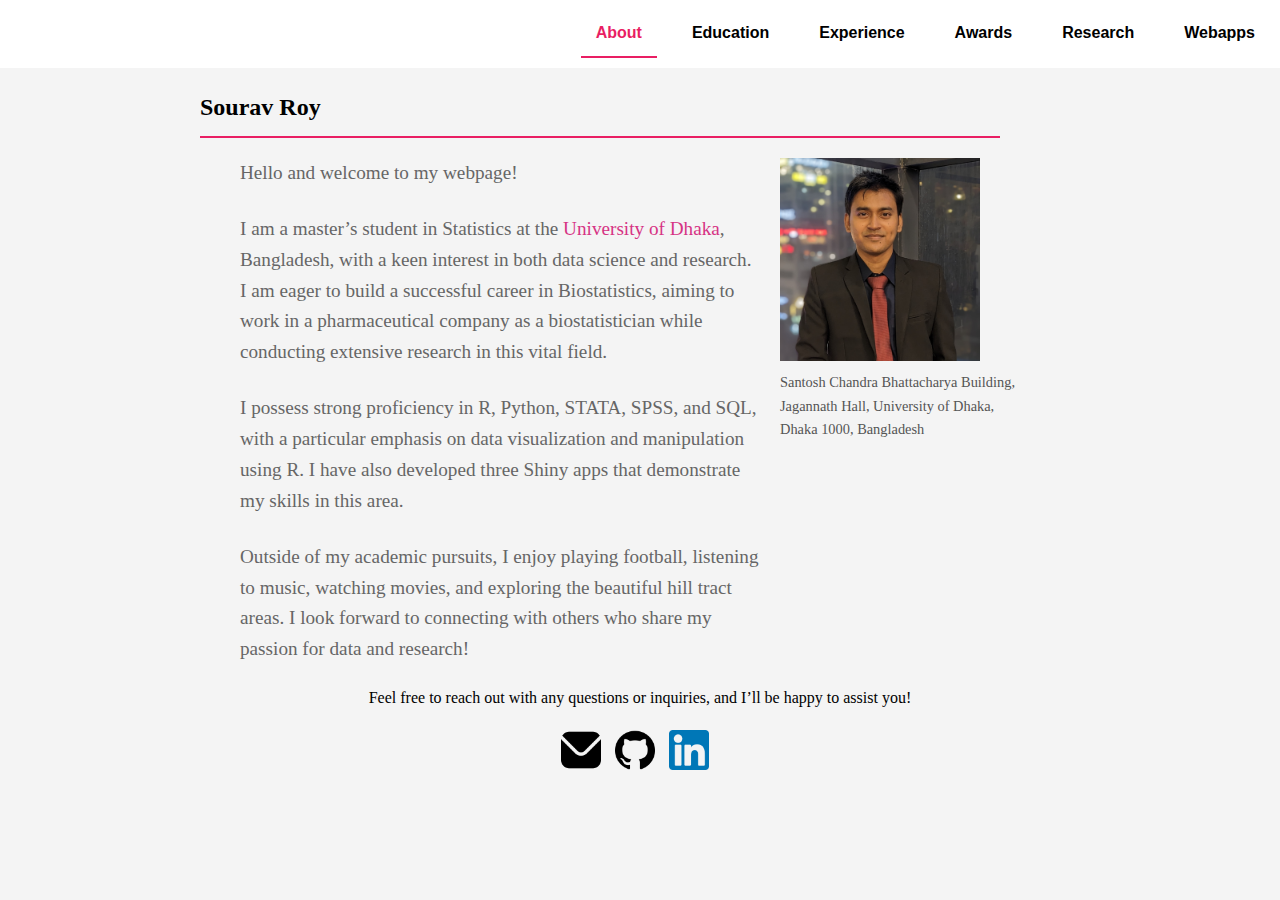
<file: index.html>
<!DOCTYPE html>
<html lang="en">
<head>
    <meta charset="UTF-8">
    <meta name="viewport" content="width=device-width, initial-scale=1.0">
    <title>Sourav Roy</title>
    <link rel="stylesheet" href="styles.css">
    <link rel="icon" href="cv.png" type="image">
</head>

<body>
    <nav>
        <ul class="menu">
            <li><a href="#" class="active">About</a></li>
            <li><a href="./education">Education</a></li>
            <li><a href="./experience">Experience</a></li>
            <li><a href="./award">Awards</a></li>
            <li><a href="./research">Research</a></li>
            <li><a href="./webapps">Webapps</a></li>
        </ul>
    </nav>

    <section class="name">
        <h2>Sourav Roy</h2>
    </section>

    <main>
        <section class="main-content">
            <!-- Left Column: Text Content -->
            <div class="left-column">
                <div class="intro">
                    <p>Hello and welcome to my webpage!</p> <br>
                    <p>I am a master’s student in Statistics at the <a href="https://www.du.ac.bd/">University of Dhaka</a>, 
                    Bangladesh, with a keen interest in both data science and research. I am eager to build a successful 
                    career in Biostatistics, aiming to work in a pharmaceutical company as a biostatistician while conducting 
                    extensive research in this vital field.</p> <br>

                    <p>I possess strong proficiency in R, Python, STATA, SPSS, and SQL, with a particular emphasis on data 
                    visualization and manipulation using R. I have also developed three Shiny apps that demonstrate my 
                    skills in this area.</p> <br>
                        
                    <p>Outside of my academic pursuits, I enjoy playing football, listening to music, watching movies, and 
                    exploring the beautiful hill tract areas. I look forward to connecting with others who share my passion 
                    for data and research!</p>
                </div>
            </div>

            <!-- Right Column: Image and Contact -->
            <div class="right-column">
                <figure>
                    <img src="roy2.jpg" alt="Sourav Roy Photo" class="profile-photo">
                    <figcaption>
                        <div class="contact">
                            <p>Santosh Chandra Bhattacharya Building, Jagannath Hall, University of Dhaka,<br> Dhaka 1000, Bangladesh</p>
                        </div>
                    </figcaption>
                </figure>
            </div>
        </section>

        <!-- Social Media Icons -->
        <section class="social-icons">
            <div>
                Feel free to reach out with any questions or inquiries, and I’ll be happy to assist you!
            </div>
        </section>

        <section class="social-icons">
            <div>
                <a href="mailto:souravroytang@gmail.com"><img src="envelope.png" alt="Email"></a>
                <a href="https://github.com/roystat36"><img src="github.png" alt="GitHub"></a>
                <a href="https://www.linkedin.com/in/sourav-roy-stat67/"><img src="linkedin.png" alt="LinkedIn"></a>    
            </div>
        </section>
    </main>
</body>
</html>
</file>
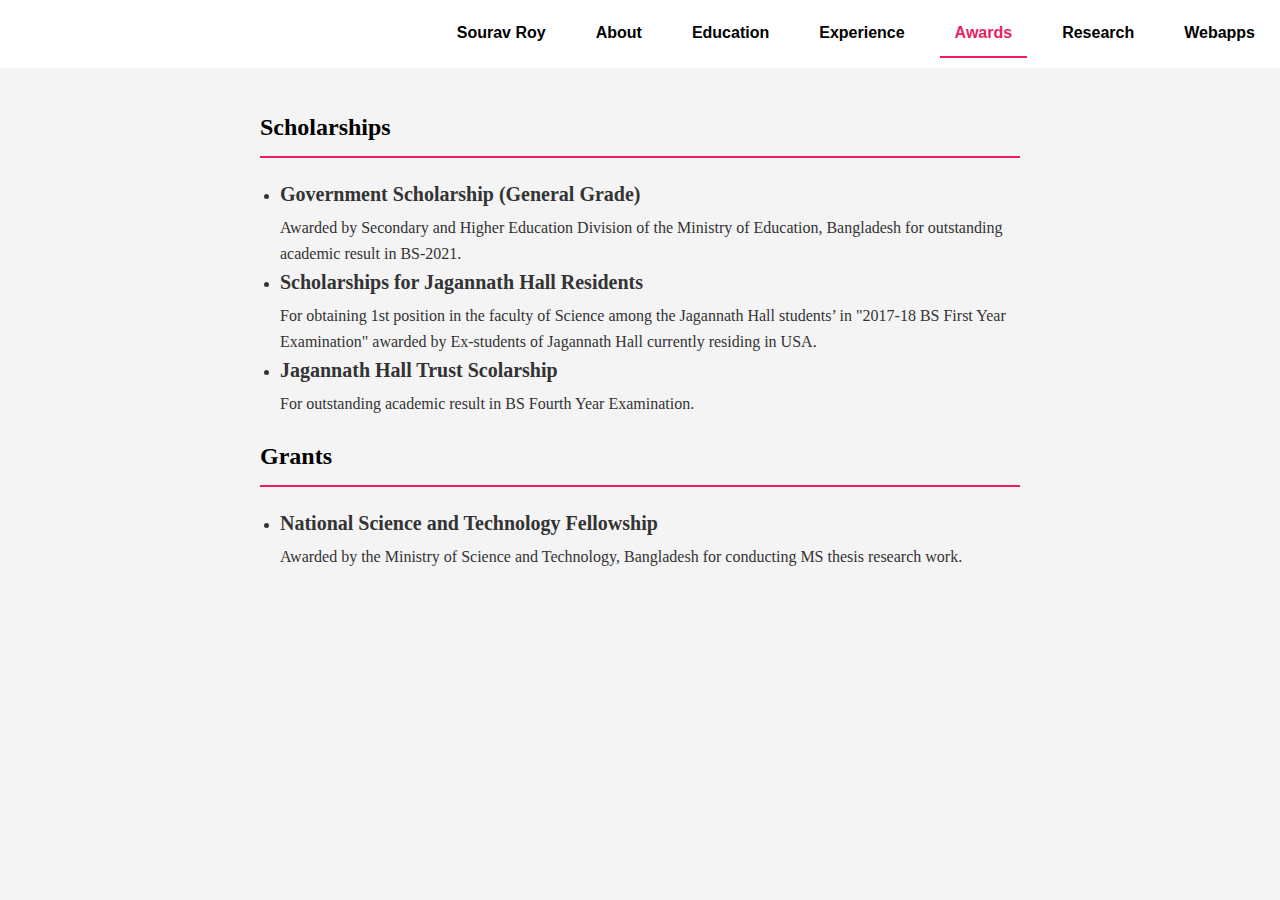
<file: award.html>
<!DOCTYPE html>
<html lang="en">
<head>
    <meta charset="UTF-8">
    <meta name="viewport" content="width=device-width, initial-scale=1.0">
    <title>Awards | Roy</title>
    <link rel="stylesheet" href="award.css">
    <link rel="icon" href="cv.png" type="image">
</head>
<body>
        <nav>
            <ul class="menu">
                <li><a href="./">Sourav Roy</a></li>
                <li><a href="./">About</a></li>
                <li><a href="./education">Education</a></li>
                <li><a href="./experience">Experience</a></li>
                <li><a href="#" class="active">Awards</a></li>
                <li><a href="./research">Research</a></li>
                <li><a href="./webapps">Webapps</a></li>
            </ul>
        </nav>

    <main>
        <section class="experience">
            <h2>Scholarships</h2>
            <div class="experience-details">
                <ul>
                    <li>
                        <h3>Government Scholarship (General Grade)</h3>
                Awarded by Secondary and Higher Education Division of the Ministry of Education, Bangladesh for
                outstanding academic result in BS-2021.
                    </li>

                    <li>
                        <h3>Scholarships for Jagannath Hall Residents</h3>
                        For obtaining 1st position in the faculty of Science among the Jagannath Hall students’ in "2017-18
                        BS First Year Examination" awarded by Ex-students of Jagannath Hall currently residing in USA.
                    </li>

                    <li>
                        <h3>Jagannath Hall Trust Scolarship</h3>
                        For outstanding academic result in BS Fourth Year Examination.        
                    </li>
                </ul>
            </div>
        </section>

        <section class="experience">
            <h2>Grants</h2>
            <div class="experience-details">
                <ul>
                    <li>
                        <h3>National Science and Technology Fellowship</h3>
                        Awarded by the Ministry of Science and Technology, Bangladesh for conducting MS thesis research work.
                    </li>
                </ul>
            </div>
        </section>
    </main>
</body>
</html>
</file>
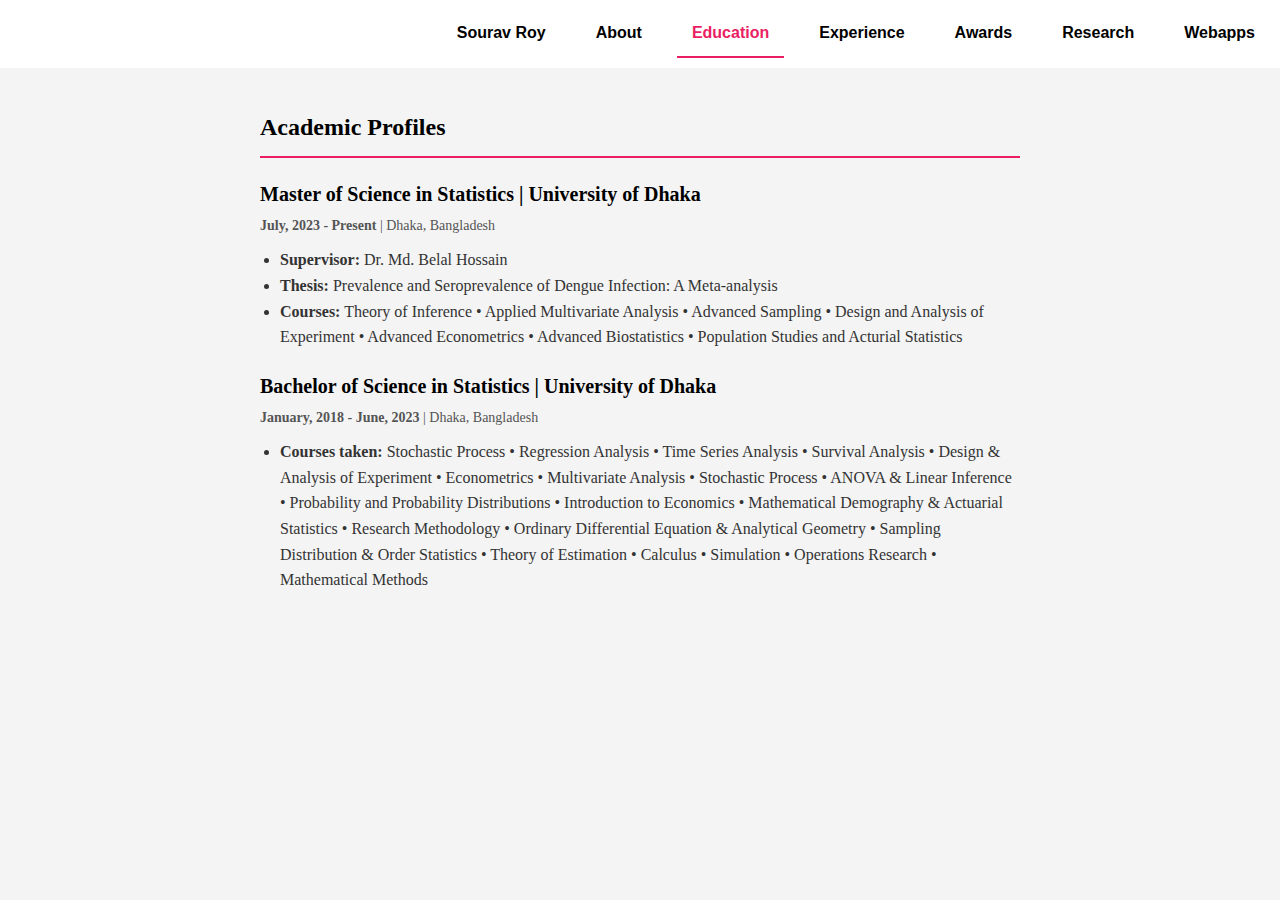
<file: education.html>
<!DOCTYPE html>
<html lang="en">
<head>
    <meta charset="UTF-8">
    <meta name="viewport" content="width=device-width, initial-scale=1.0">
    <title>Education | Roy</title>
    <link rel="stylesheet" href="education.css">
    <link rel="icon" href="cv.png" type="image">
</head>
<body>

        <nav>
            <ul class="menu">
                <li><a href="./">Sourav Roy</a></li>
                <li><a href="./">About</a></li>
                <li><a href="#" class="active">Education</a></li>
                <li><a href="./experience">Experience</a></li>
                <li><a href="./award">Awards</a></li>
                <li><a href="./research">Research</a></li>
                <li><a href="./webapps">Webapps</a></li>
            </ul>
        </nav>


    <main>
        <section class="education">
            <h2>Academic Profiles</h2>
            <div class="education-details">
                <h3>Master of Science in Statistics | University of Dhaka</h3>
                <p><strong>July, 2023 - Present</strong> | Dhaka, Bangladesh</p>
                <ul>
                    <li><strong>Supervisor:</strong> Dr. Md. Belal Hossain</li>
                    <li><strong>Thesis:</strong> Prevalence and Seroprevalence of Dengue Infection: A Meta-analysis</li>
                    <li><strong>Courses:</strong> Theory of Inference • Applied Multivariate Analysis • Advanced Sampling • Design and Analysis of Experiment • Advanced Econometrics • Advanced Biostatistics • Population Studies and Acturial Statistics</li>
                </ul>
            </div>
            <div class="education-details">
                <h3>Bachelor of Science in Statistics | University of Dhaka</h3>
                <p><strong>January, 2018 - June, 2023</strong> | Dhaka, Bangladesh</p>
                <ul>
                    <li><strong>Courses taken:</strong>  Stochastic Process • Regression Analysis • Time Series Analysis • Survival Analysis • Design & Analysis of Experiment • Econometrics • Multivariate Analysis • Stochastic Process • ANOVA & Linear Inference • Probability and Probability Distributions • Introduction to Economics • Mathematical Demography & Actuarial Statistics • Research Methodology • Ordinary Differential Equation & Analytical Geometry • Sampling Distribution & Order Statistics • Theory of Estimation • Calculus • Simulation • Operations Research • Mathematical Methods</li>
                </ul>
            </div>
        </section>
    </main>

</body>
</html>
</file>
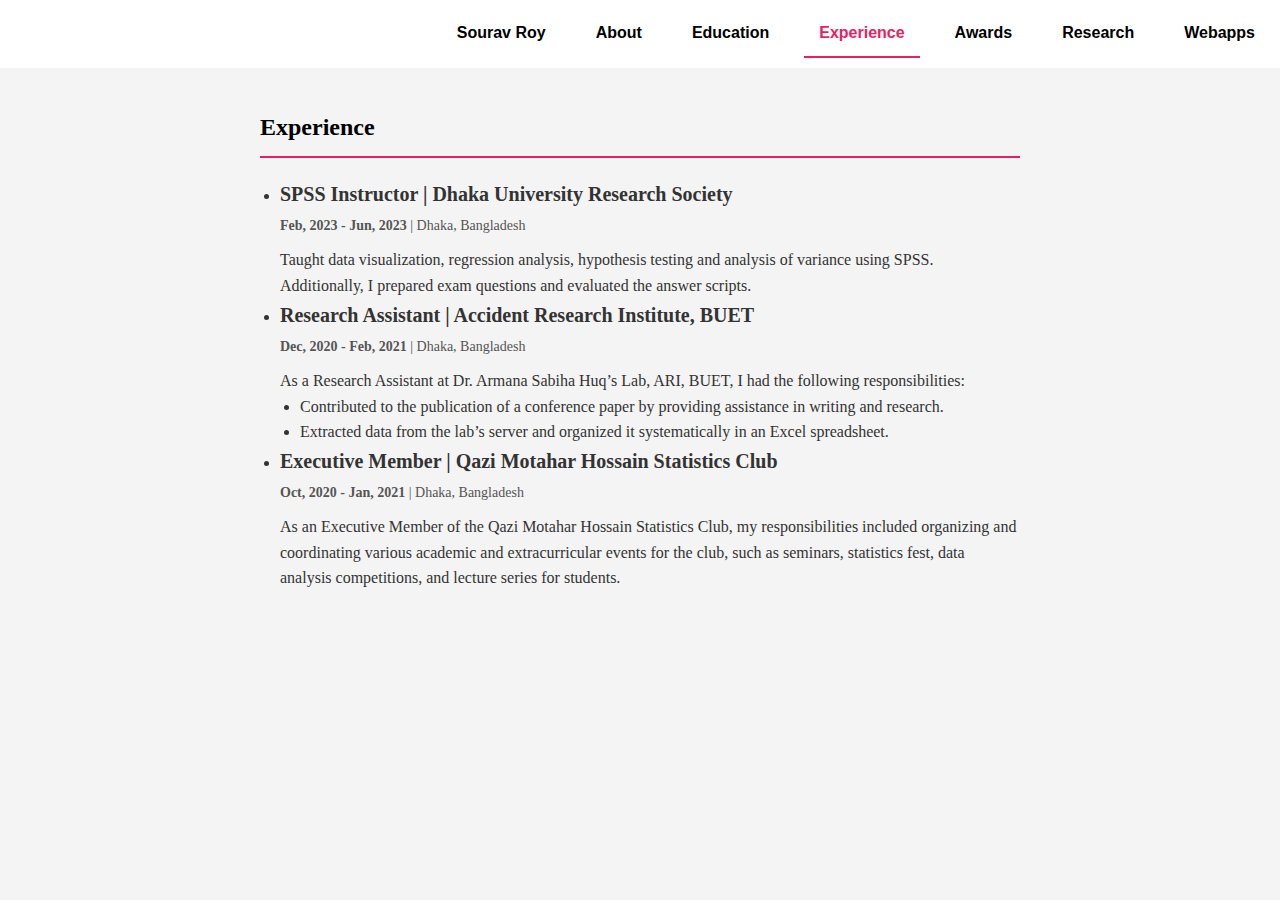
<file: experience.html>
<!DOCTYPE html>
<html lang="en">
<head>
    <meta charset="UTF-8">
    <meta name="viewport" content="width=device-width, initial-scale=1.0">
    <title>Experience | Roy</title>
    <link rel="stylesheet" href="experience.css">
    <link rel="icon" href="cv.png" type="image">
</head>
<body>
        <nav>
            <ul class="menu">
                <li><a href="./">Sourav Roy</a></li>
                <li><a href="./">About</a></li>
                <li><a href="./education">Education</a></li>
                <li><a href="#" class="active">Experience</a></li>
                <li><a href="./award">Awards</a></li>
                <li><a href="./research">Research</a></li>
                <li><a href="./webapps">Webapps</a></li>
            </ul>
        </nav>

    <main>
        <section class="experience">
            <h2>Experience</h2>
            <div class="experience-details">
                <ul>
                    <li>
                        <h3>SPSS Instructor | Dhaka University Research Society</h3>
                <p><strong>Feb, 2023 - Jun, 2023</strong> | Dhaka, Bangladesh</p>
                Taught data visualization, regression analysis, hypothesis testing and analysis of variance using SPSS.
                Additionally, I prepared exam questions and evaluated the answer scripts.
                    </li>

                    <li>
                        <h3>Research Assistant | Accident Research Institute, BUET</h3>
                <p><strong>Dec, 2020 - Feb, 2021</strong> | Dhaka, Bangladesh</p>

                As a Research Assistant at Dr. Armana Sabiha Huq’s Lab, ARI, BUET, I had the following responsibilities:
                    <ul>
                        <li>Contributed to the publication of a conference paper by providing assistance in writing and research.</li>
                        <li>Extracted data from the lab’s server and organized it systematically in an Excel spreadsheet.</li>
                    </ul>
                    </li>

                    <li>
                        <h3>Executive Member | Qazi Motahar Hossain Statistics Club</h3>
                        <p><strong>Oct, 2020 - Jan, 2021</strong> | Dhaka, Bangladesh</p>
        
                        As an Executive Member of the Qazi Motahar Hossain Statistics Club, my responsibilities included organizing
                        and coordinating various academic and extracurricular events for the club, such as seminars, statistics fest, data
                        analysis competitions, and lecture series for students.
        
                    </li>
                </ul>
        </section>
    </main>
</body>
</html>
</file>
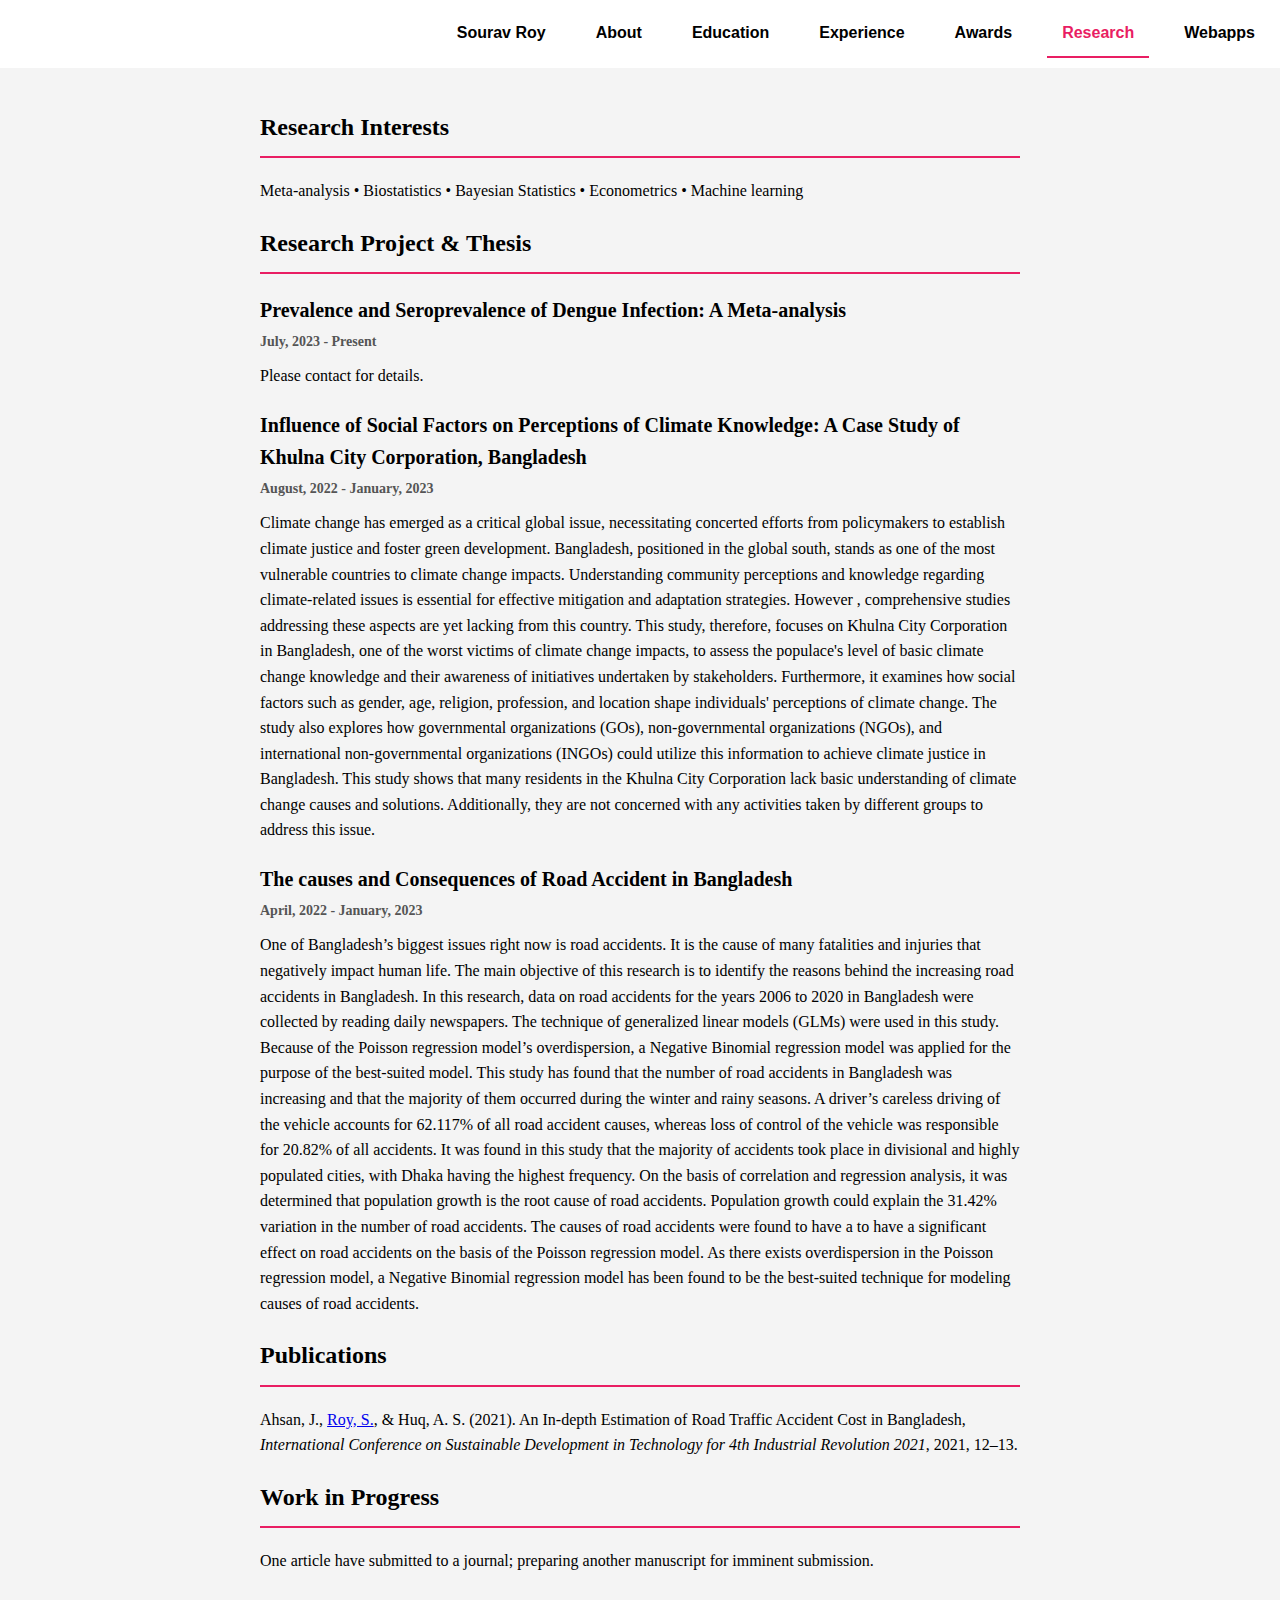
<file: research.html>
<!DOCTYPE html>
<html lang="en">
<head>
    <meta charset="UTF-8">
    <meta name="viewport" content="width=device-width, initial-scale=1.0">
    <title>Research | Roy</title>
    <link rel="stylesheet" href="research.css">
    <link rel="icon" href="cv.png" type="image">
</head>
<body>
        <nav>
            <ul class="menu">
                <li><a href="./">Sourav Roy</a></li>
                <li><a href="./">About</a></li>
                <li><a href="./education">Education</a></li>
                <li><a href="./experience">Experience</a></li>
                <li><a href="./award">Awards</a></li>
                <li><a href="./research" class="active">Research</a></li>
                <li><a href="./webapps">Webapps</a></li>
            </ul>
        </nav>

    <main>
        <section class="research">
            <h2>Research Interests</h2>
            <div class="research-details">
                Meta-analysis • Biostatistics • Bayesian Statistics • Econometrics • Machine learning
            </div>

            <h2>Research Project & Thesis</h2>
            <div class="research-details">
                <h3>Prevalence and Seroprevalence of Dengue Infection: A Meta-analysis</h3>
                <p><strong>July, 2023 - Present</strong></p>
                Please contact for details.
            </div>
            <div class="research-details">
                <h3>Influence of Social Factors on Perceptions of Climate Knowledge: A Case Study of
                    Khulna City Corporation, Bangladesh</h3>
                <p><strong>August, 2022 - January, 2023</strong></p>
                Climate change has emerged as a critical global issue, necessitating concerted efforts from 
                policymakers to establish climate justice and foster green development. Bangladesh, 
                positioned in the global south, stands as one of the most vulnerable countries to climate 
                change impacts. Understanding community perceptions and knowledge regarding climate-related 
                issues is essential for effective mitigation and adaptation strategies. However , 
                comprehensive studies addressing these aspects are yet lacking from this country. 
                This study, therefore, focuses on Khulna City Corporation in Bangladesh, one of the worst 
                victims of climate change impacts, to assess the populace's level of basic climate change 
                knowledge and their awareness of initiatives undertaken by stakeholders. Furthermore, it 
                examines how social factors such as gender, age, religion, profession, and location shape 
                individuals' perceptions of climate change. The study also explores how governmental 
                organizations (GOs), non-governmental organizations (NGOs), and international non-governmental
                organizations (INGOs) could utilize this information to achieve climate justice in 
                Bangladesh. This study shows that many residents in the Khulna City Corporation lack basic
                understanding of climate change causes and solutions. Additionally, they are not concerned
                with any activities taken by different groups to address this issue.
            </div>
            <div class="research-details">
                <h3>The causes and Consequences of Road Accident in Bangladesh</h3>
                <p><strong>April, 2022 - January, 2023</strong></p>
                One of Bangladesh’s biggest issues right now is road accidents. It is the cause of many 
                fatalities and injuries that negatively impact human life. The main objective of this 
                research is to identify the reasons behind the increasing road accidents in Bangladesh. 
                In this research, data on road accidents for the years 2006 to 2020 in Bangladesh were 
                collected by reading daily newspapers. The technique of generalized linear models (GLMs) 
                were used in this study. Because of the Poisson regression model’s overdispersion, a 
                Negative Binomial regression model was applied for the purpose of the best-suited model. 
                This study has found that the number of road accidents in Bangladesh was increasing and 
                that the majority of them occurred during the winter and rainy seasons. A driver’s careless 
                driving of the vehicle accounts for 62.117% of all road accident causes, whereas loss of 
                control of the vehicle was responsible for 20.82% of all accidents. It was found in this 
                study that the majority of accidents took place in divisional and highly populated cities, 
                with Dhaka having the highest frequency. On the basis of correlation and regression analysis, 
                it was determined that population growth is the root cause of road accidents. Population 
                growth could explain the 31.42% variation in the number of road accidents. The causes of 
                road accidents were found to have a to have a significant effect on road accidents on the
                basis of the Poisson regression model. As there exists overdispersion in the Poisson 
                regression model, a Negative Binomial regression model has been found to be the best-suited
                technique for modeling causes of road accidents.
            </div>

            <h2>Publications</h2>
            <div class="research-details">
                Ahsan, J., <a href="https://www.researchgate.net/profile/Sourav-Roy-32">Roy, S.</a>, & Huq, A. S. (2021). An In-depth Estimation of Road Traffic Accident Cost in Bangladesh,
                <i>International Conference on Sustainable Development in Technology for 4th Industrial Revolution 2021</i>, 2021, 12–13.
            </div>
            
            <h2>Work in Progress</h2>
            One article have submitted to a journal; preparing another manuscript for imminent submission.
            </section>
    </main>
</body>
</html>
</file>
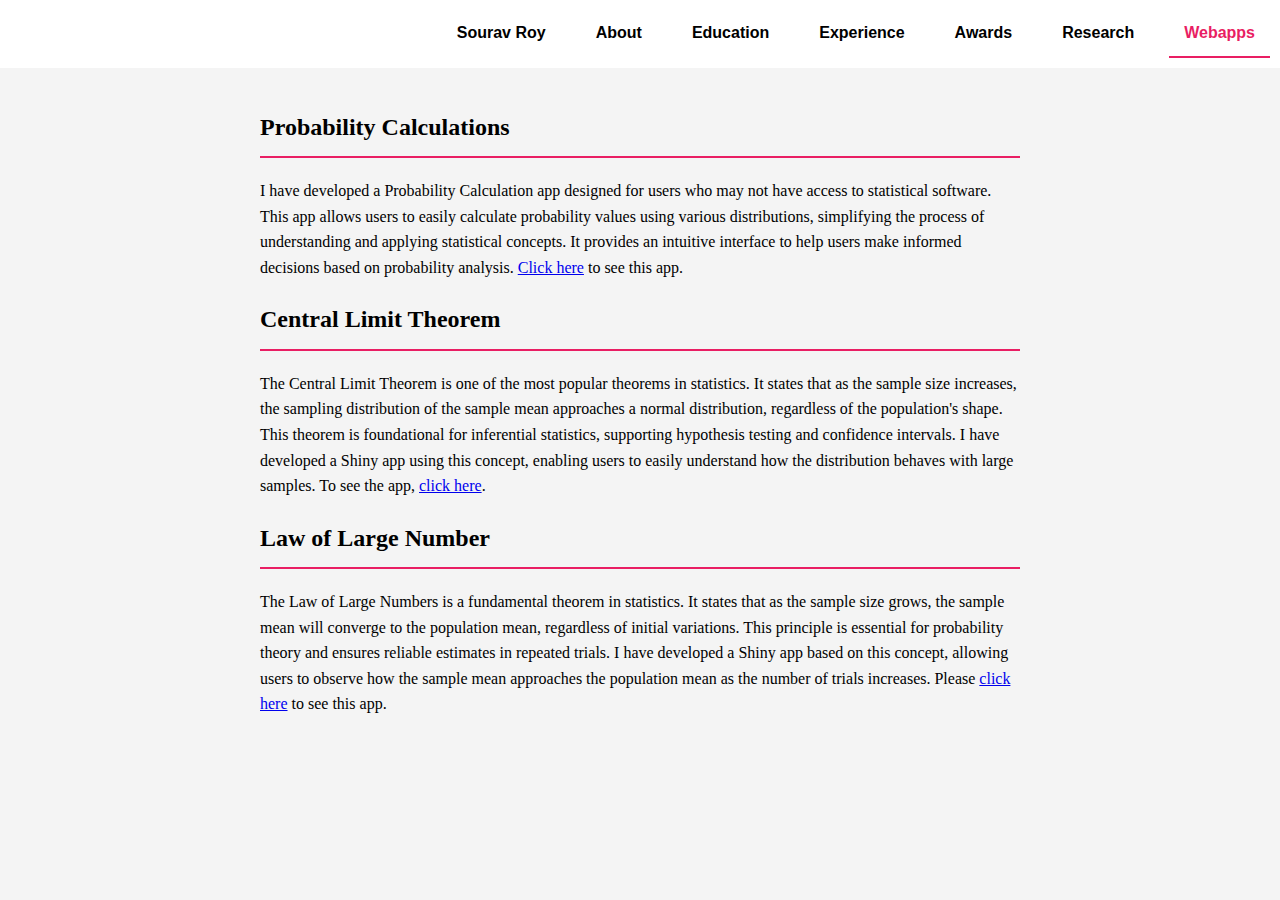
<file: webapps.html>
<!DOCTYPE html>
<html lang="en">
<head>
    <meta charset="UTF-8">
    <meta name="viewport" content="width=device-width, initial-scale=1.0">
    <title>Webapps | Roy</title>
    <link rel="stylesheet" href="webapps.css">
    <link rel="icon" href="cv.png" type="image">
</head>
<body>
        <nav>
            <ul class="menu">
                <li><a href="./">Sourav Roy</a></li>
                <li><a href="./">About</a></li>
                <li><a href="./education">Education</a></li>
                <li><a href="./experience">Experience</a></li>
                <li><a href="./award">Awards</a></li>
                <li><a href="./research">Research</a></li>
                <li><a href="./webapps"  class="active">Webapps</a></li>
            </ul>
        </nav>

    <main>
        <section class="education">
            <h2>Probability Calculations</h2>
            <div class="education-details">
                I have developed a Probability Calculation app designed for users who may not have access to 
                statistical software. This app allows users to easily calculate probability values using various 
                distributions, simplifying the process of understanding and applying statistical concepts. It provides 
                an intuitive interface to help users make informed decisions based on probability analysis.
                <a href="https://roystat67.shinyapps.io/Probability_Calculating_Shiny_App/">Click here</a> to see this app.
            </div>
        
            <h2>Central Limit Theorem</h2>
            <div class="education-details">
                The Central Limit Theorem is one of the most popular theorems in statistics. It states that as 
                the sample size increases, the sampling distribution of the sample mean approaches a normal 
                distribution, regardless of the population's shape. This theorem is foundational for inferential
                statistics, supporting hypothesis testing and confidence intervals. I have developed a Shiny app
                using this concept, enabling users to easily understand how the distribution behaves with large 
                samples. To see the app, <a href="https://roystat67.shinyapps.io/CLTapps/">click here</a>.
            </div>

            <h2>Law of Large Number</h2>
            <div class="education-details">
                The Law of Large Numbers is a fundamental theorem in statistics. It states that as the sample 
                size grows, the sample mean will converge to the population mean, regardless of initial 
                variations. This principle is essential for probability theory and ensures reliable estimates 
                in repeated trials. I have developed a Shiny app based on this concept, allowing users to 
                observe how the sample mean approaches the population mean as the number of trials increases.
                Please <a href="https://roystat67.shinyapps.io/Law_of_Large_Number/">click here</a> to see this app.
            </div>
        </section>
    </main>
</body>
</html>
</file>
<file: styles.css>
/* Reset margin, padding, and set box-sizing */
* {
    margin: 0;
    padding: 0;
    box-sizing: border-box;
}

body {
    font-family: 'Times New Roman', Times, serif;
    line-height: 1.6;
    background-color: #f4f4f4;
}

/* Style the header */
header {
    background-color: #fff;
    padding: 20px;
    border-bottom: 1px solid #ddd;
    text-align: left;
}

/* Header styling */
header h1 {
    font-size: 2.5em;
    font-weight: bold;
    color: #333;
}

/* Basic styling for the menu */
nav {
    background-color: #fff;
    font-weight: bold;
    padding: 10px;
    display: flex; /* Use flexbox */
    justify-content: flex-end; /* Align items to the right */
}

.menu {
    list-style-type: none;
    display: flex;
    justify-content: center;
    padding: 0;
}

.menu li {
    margin-left: 20px; /* Space between menu items */
}

.menu li a {
    color: black;
    text-decoration: none;
    padding: 10px 15px;
    display: block;
    font-family: Arial, sans-serif;
}

/* Change background color of the current (active) menu item */
.menu li a.active {
    color: #e91e63;
    border-bottom: 2px solid #e91e63;
}

.menu li a:hover {
    color: #e91e63;
}

.name {
    text-align: center;
    margin: 20px auto;
}

h2 {
    font-size: 24px;
    margin-bottom: 20px;
    border-bottom: 2px solid #e91e63;
    padding-bottom: 10px;
    text-align: left;
    max-width: 800px;
    margin-left: 200px;
}

/* Layout for main content: two-column layout */
.main-content {
    display: flex;
    justify-content: space-between;
    align-items: flex-start;
    margin: 20px auto;
    max-width: 800px;
}

/* Left column for text content */
.left-column {
    flex: 2;
    margin-right: 20px;
}

.intro p {
    font-size: 1.2em;
    line-height: 1.6;
    color: #666;
}

.intro a {
    color: #d63384;
    text-decoration: none;
}

.intro a:hover {
    text-decoration: underline;
}

/* Right column for profile picture */
.right-column {
    flex: 1;
    display: flex;
    flex-direction: column;
    align-items: center;
}

.profile-photo {
    width: 200px;
    height: auto;
    display: block;
}

figcaption {
    font-size: 0.9em;
    color: #555;
    margin-top: 8px;
    text-align: center;
}

.contact {
    font-size: 1em;
    text-align: left;
    margin-top: 10px;
}

/* Social media icons */
.social-icons {
    display: flex;
    justify-content: center;
    margin-top: 20px;
}

.social-icons img {
    width: 40px;
    height: 40px;
    margin-right: 10px;
}
</file>
<file: award.css>
/* Reset margin, padding, and set box-sizing */
* {
    margin: 0;
    padding: 0;
    box-sizing: border-box;
}

body {
    font-family: 'Times New Roman', Times, serif;
    line-height: 1.6;
    background-color: #f4f4f4;
}

/* Style the header */
header {
    background-color: #fff;
    padding: 20px;
    border-bottom: 1px solid #ddd;
    text-align: left;
}

/* Header styling */
header h1 {
    font-size: 2.5em;
    font-weight: bold;
    color: #333;
}

/* Basic styling for the menu */
nav {
    background-color: #fff;
    font-weight: bold;
    padding: 10px;
    display: flex; /* Use flexbox */
    justify-content: flex-end; /* Align items to the right */
}

.menu {
    list-style-type: none;
    display: flex;
    justify-content: center;
    padding: 0;
}

.menu li {
    margin-left: 20px; /* Space between menu items */
}

.menu li a {
    color: black;
    text-decoration: none;
    padding: 10px 15px;
    display: block;
    font-family: Arial, sans-serif;
}

/* Change background color of the current (active) menu item */
.menu li a.active {
    color: #e91e63;
    border-bottom: 2px solid #e91e63;
}

.menu li a:hover {
    color: #e91e63;
}

/* Main section */
main {
    padding: 20px;
    max-width: 800px;
    margin: 20px auto;
}

/* Education section */
.experience h2 {
    font-size: 24px;
    margin-bottom: 20px;
    border-bottom: 2px solid #e91e63;
    padding-bottom: 10px;
}

.experience-details {
    margin-bottom: 20px;
}

.experience-details h3 {
    font-size: 20px;
    margin-bottom: 5px;
}

.experience-details p {
    font-size: 14px;
    color: #555;
    margin-bottom: 10px;
}

.experience-details ul {
    list-style: disc;
    padding-left: 20px;
    color: #333;
}

/* Footer */
footer {
    background-color: #333;
    color: #fff;
    text-align: center;
    padding: 10px 0;
    margin-top: 20px;
}
</file>
<file: education.css>
/* Reset margin, padding, and set box-sizing */
* {
    margin: 0;
    padding: 0;
    box-sizing: border-box;
}

body {
    font-family: 'Times New Roman', Times, serif;
    line-height: 1.6;
    background-color: #f4f4f4;
}

/* Style the header */
header {
    background-color: #fff;
    padding: 20px;
    border-bottom: 1px solid #ddd;
    text-align: left;
}

/* Header styling */
header h1 {
    font-size: 2.5em;
    font-weight: bold;
    color: #333;
}

/* Basic styling for the menu */
nav {
    background-color: #fff;
    font-weight: bold;
    padding: 10px;
    display: flex; /* Use flexbox */
    justify-content: flex-end; /* Align items to the right */
}

.menu {
    list-style-type: none;
    display: flex;
    justify-content: center;
    padding: 0;
}

.menu li {
    margin-left: 20px; /* Space between menu items */
}

.menu li a {
    color: black;
    text-decoration: none;
    padding: 10px 15px;
    display: block;
    font-family: Arial, sans-serif;
}

/* Change background color of the current (active) menu item */
.menu li a.active {
    color: #e91e63;
    border-bottom: 2px solid #e91e63;
}

.menu li a:hover {
    color: #e91e63;
}

/* Main section */
main {
    padding: 20px;
    max-width: 800px;
    margin: 20px auto;
}

/* Education section */
.education h2 {
    font-size: 24px;
    margin-bottom: 20px;
    border-bottom: 2px solid #e91e63;
    padding-bottom: 10px;
}

.education-details {
    margin-bottom: 20px;
}

.education-details h3 {
    font-size: 20px;
    margin-bottom: 5px;
}

.education-details p {
    font-size: 14px;
    color: #555;
    margin-bottom: 10px;
}

.education-details ul {
    list-style: disc;
    padding-left: 20px;
    color: #333;
}

/* Footer */
footer {
    background-color: #333;
    color: #fff;
    text-align: center;
    padding: 10px 0;
    margin-top: 20px;
}
</file>
<file: experience.css>
/* Reset margin, padding, and set box-sizing */
* {
    margin: 0;
    padding: 0;
    box-sizing: border-box;
}

body {
    font-family: 'Times New Roman', Times, serif;
    line-height: 1.6;
    background-color: #f4f4f4;
}

/* Style the header */
header {
    background-color: #fff;
    padding: 20px;
    border-bottom: 1px solid #ddd;
    text-align: left;
}

/* Header styling */
header h1 {
    font-size: 2.5em;
    font-weight: bold;
    color: #333;
}

/* Basic styling for the menu */
nav {
    background-color: #fff;
    font-weight: bold;
    padding: 10px;
    display: flex; /* Use flexbox */
    justify-content: flex-end; /* Align items to the right */
}

.menu {
    list-style-type: none;
    display: flex;
    justify-content: center;
    padding: 0;
}

.menu li {
    margin-left: 20px; /* Space between menu items */
}

.menu li a {
    color: black;
    text-decoration: none;
    padding: 10px 15px;
    display: block;
    font-family: Arial, sans-serif;
}

/* Change background color of the current (active) menu item */
.menu li a.active {
    color: #e91e63;
    border-bottom: 2px solid #e91e63;
}

.menu li a:hover {
    color: #e91e63;
}

/* Main section */
main {
    padding: 20px;
    max-width: 800px;
    margin: 20px auto;
}

/* Education section */
.experience h2 {
    font-size: 24px;
    margin-bottom: 20px;
    border-bottom: 2px solid #e91e63;
    padding-bottom: 10px;
}

.experience-details {
    margin-bottom: 20px;
}

.experience-details h3 {
    font-size: 20px;
    margin-bottom: 5px;
}

.experience-details p {
    font-size: 14px;
    color: #555;
    margin-bottom: 10px;
}

.experience-details ul {
    list-style: disc;
    padding-left: 20px;
    color: #333;
}

/* Footer */
footer {
    background-color: #333;
    color: #fff;
    text-align: center;
    padding: 10px 0;
    margin-top: 20px;
}
</file>
<file: research.css>
/* Reset margin, padding, and set box-sizing */
* {
    margin: 0;
    padding: 0;
    box-sizing: border-box;
}

body {
    font-family: 'Times New Roman', Times, serif;
    line-height: 1.6;
    background-color: #f4f4f4;
}

/* Style the header */
header {
    background-color: #fff;
    padding: 20px;
    border-bottom: 1px solid #ddd;
    text-align: left;
}

/* Header styling */
header h1 {
    font-size: 2.5em;
    font-weight: bold;
    color: #333;
}

/* Basic styling for the menu */
nav {
    background-color: #fff;
    font-weight: bold;
    padding: 10px;
    display: flex; /* Use flexbox */
    justify-content: flex-end; /* Align items to the right */
}

.menu {
    list-style-type: none;
    display: flex;
    justify-content: center;
    padding: 0;
}

.menu li {
    margin-left: 20px; /* Space between menu items */
}

.menu li a {
    color: black;
    text-decoration: none;
    padding: 10px 15px;
    display: block;
    font-family: Arial, sans-serif;
}

/* Change background color of the current (active) menu item */
.menu li a.active {
    color: #e91e63;
    border-bottom: 2px solid #e91e63;
}

.menu li a:hover {
    color: #e91e63;
}

/* Main section */
main {
    padding: 20px;
    max-width: 800px;
    margin: 20px auto;
}

/* Education section */
.research h2 {
    font-size: 24px;
    margin-bottom: 20px;
    border-bottom: 2px solid #e91e63;
    padding-bottom: 10px;
}

.research-details {
    margin-bottom: 20px;
}

.research-details h3 {
    font-size: 20px;
    margin-bottom: 5px;
}

.research-details p {
    font-size: 14px;
    color: #555;
    margin-bottom: 10px;
}

.research-details ul {
    list-style: disc;
    padding-left: 20px;
    color: #333;
}

/* Footer */
footer {
    background-color: #333;
    color: #fff;
    text-align: center;
    padding: 10px 0;
    margin-top: 20px;
}
</file>
<file: webapps.css>
/* Reset margin, padding, and set box-sizing */
* {
    margin: 0;
    padding: 0;
    box-sizing: border-box;
}

body {
    font-family: 'Times New Roman', Times, serif;
    line-height: 1.6;
    background-color: #f4f4f4;
}

/* Style the header */
header {
    background-color: #fff;
    padding: 20px;
    border-bottom: 1px solid #ddd;
    text-align: left;
}

/* Header styling */
header h1 {
    font-size: 2.5em;
    font-weight: bold;
    color: #333;
}

/* Basic styling for the menu */
nav {
    background-color: #fff;
    font-weight: bold;
    padding: 10px;
    display: flex; /* Use flexbox */
    justify-content: flex-end; /* Align items to the right */
}

.menu {
    list-style-type: none;
    display: flex;
    justify-content: center;
    padding: 0;
}

.menu li {
    margin-left: 20px; /* Space between menu items */
}

.menu li a {
    color: black;
    text-decoration: none;
    padding: 10px 15px;
    display: block;
    font-family: Arial, sans-serif;
}

/* Change background color of the current (active) menu item */
.menu li a.active {
    color: #e91e63;
    border-bottom: 2px solid #e91e63;
}

.menu li a:hover {
    color: #e91e63;
}

/* Main section */
main {
    padding: 20px;
    max-width: 800px;
    margin: 20px auto;
}

/* Education section */
.education h2 {
    font-size: 24px;
    margin-bottom: 20px;
    border-bottom: 2px solid #e91e63;
    padding-bottom: 10px;
}

.education-details {
    margin-bottom: 20px;
}

.education-details h3 {
    font-size: 20px;
    margin-bottom: 5px;
}

.education-details p {
    font-size: 14px;
    color: #555;
    margin-bottom: 10px;
}

.education-details ul {
    list-style: disc;
    padding-left: 20px;
    color: #333;
}

/* Footer */
footer {
    background-color: #333;
    color: #fff;
    text-align: center;
    padding: 10px 0;
    margin-top: 20px;
}
</file>
